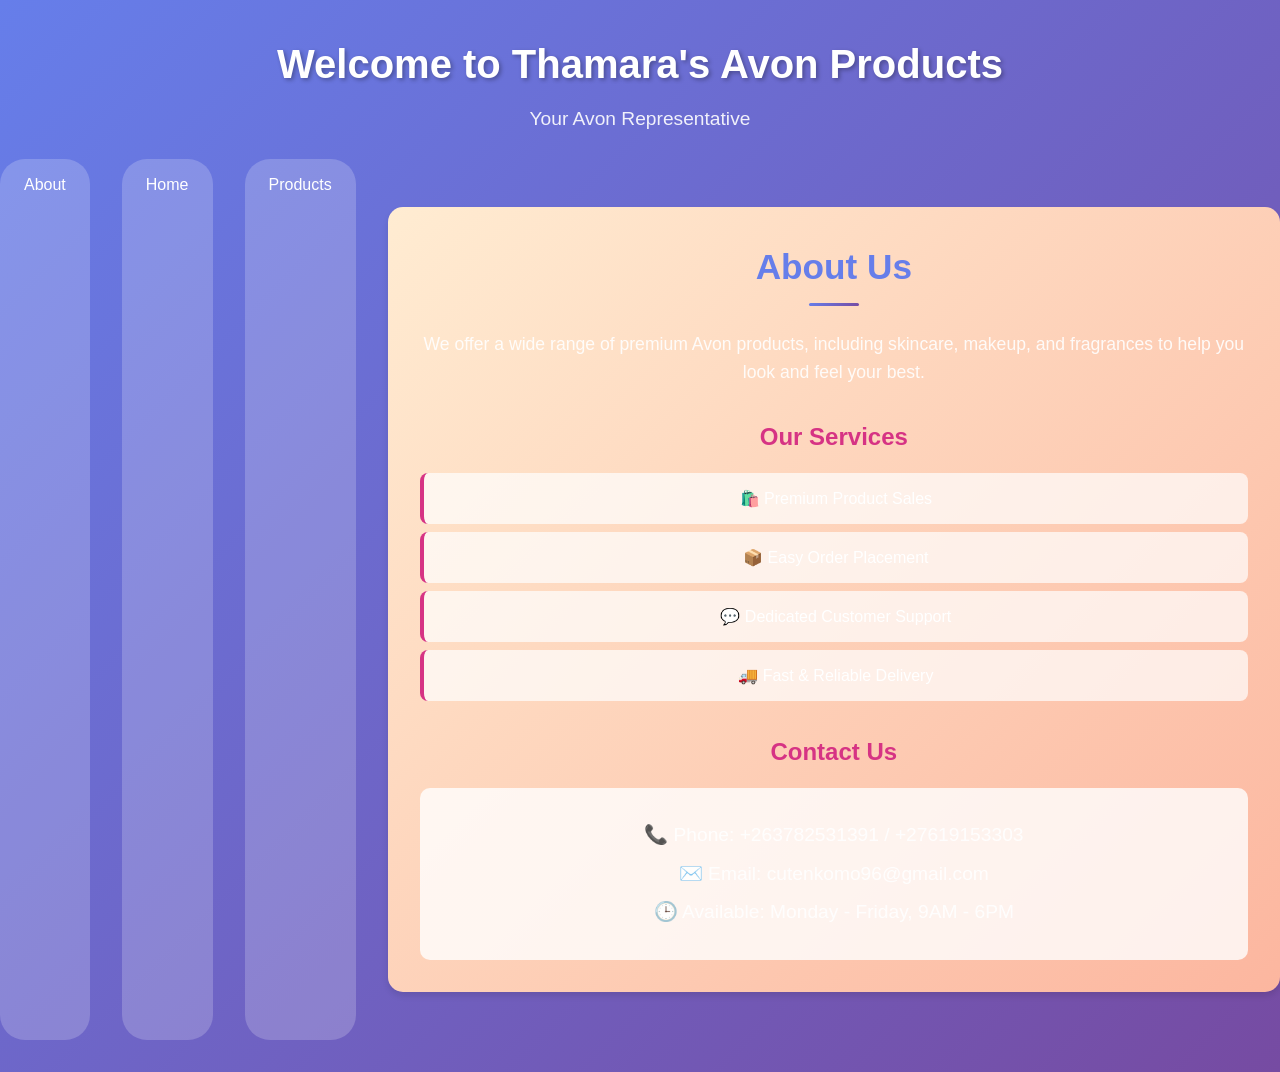
<file: about.html>
<!DOCTYPE html>
<html lang="en">
<head>
    <meta charset="UTF-8">
    <meta http-equiv="X-UA-Compatible" content="IE=edge">
    <meta name="viewport" content="width=device-width, initial-scale=1.0">
    <title>Document</title>
    <link rel="stylesheet" href="style.css">
</head>
 <header>
    <h1>Welcome to Thamara's Avon Products</h1>
    <p>Your Avon Representative</p>

<div id="tabs-top">
     <a href="About.html">About</a> 
     <a href="home.html">Home</a> 
      <a href="products.html">Products</a> 


<body>
        <!-- About Section -->
        <section id="about">
            <h2>About Us</h2>
            <p style="text-align: center; font-size: 1.1rem; margin-bottom: 2rem;">We offer a wide range of premium Avon products, including skincare, makeup, and fragrances to help you look and feel your best.</p>
            
            <h3>Our Services</h3>
            <ul>
                <li>🛍️ Premium Product Sales</li>
                <li>📦 Easy Order Placement</li>
                <li>💬 Dedicated Customer Support</li>
                <li>🚚 Fast & Reliable Delivery</li>
            </ul>
            
            <h3>Contact Us</h3>
            <div class="contact-info">
                <p>📞 Phone: +263782531391 / +27619153303</p>
                <p>✉️ Email: cutenkomo96@gmail.com</p>
                <p>🕒 Available: Monday - Friday, 9AM - 6PM</p>
            </div>
        </section>

</body>
</html>
</file>
<file: style.css>
* {
            margin: 0;
            padding: 0;
            box-sizing: border-box;
        }

        body {
            font-family: 'Arial', sans-serif;
            line-height: 1.6;
            color: #333;
            background: linear-gradient(135deg, #f5f7fa 0%, #c3cfe2 100%);
        }

        /* Header Styles */
        header {
            background: linear-gradient(135deg, #667eea 0%, #764ba2 100%);
            color: white;
            padding: 2rem 0;
            text-align: center;
            box-shadow: 0 4px 6px rgba(0,0,0,0.1);
            position: sticky;
            top: 0;
            z-index: 100;
        }

        header h1 {
            font-size: 2.5rem;
            margin-bottom: 0.5rem;
            text-shadow: 2px 2px 4px rgba(0,0,0,0.3);
        }

        header p {
            font-size: 1.2rem;
            margin-bottom: 1.5rem;
            opacity: 0.9;
        }

        /* Navigation Styles */
        #tabs-top {
            display: flex;
            justify-content: center;
            gap: 2rem;
            margin-top: 1rem;
        }

        #tabs-top a {
            color: white;
            text-decoration: none;
            padding: 0.8rem 1.5rem;
            border-radius: 25px;
            background: rgba(255,255,255,0.2);
            transition: all 0.3s ease;
            font-weight: 500;
        }

        #tabs-top a:hover {
            background: rgba(255,255,255,0.3);
            transform: translateY(-2px);
            box-shadow: 0 4px 8px rgba(0,0,0,0.2);
        }

        /* Main Home Image */
        #main-home {
            text-align: center;
            margin: 2rem 0;
        }

        #main-home img {
            max-width: 100%;
            height: auto;
            border-radius: 15px;
            box-shadow: 0 8px 16px rgba(0,0,0,0.2);
            transition: transform 0.3s ease;
        }

        #main-home img:hover {
            transform: scale(1.02);
        }

        /* Container */
        .container {
            max-width: 1200px;
            margin: 0 auto;
            padding: 0 2rem;
        }

        /* Section Styles */
        section {
            margin: 3rem 0;
            padding: 2rem;
            background: white;
            border-radius: 15px;
            box-shadow: 0 4px 6px rgba(0,0,0,0.1);
        }

        section h2 {
            color: #667eea;
            font-size: 2.2rem;
            margin-bottom: 1.5rem;
            text-align: center;
            position: relative;
        }

        section h2::after {
            content: '';
            display: block;
            width: 50px;
            height: 3px;
            background: linear-gradient(135deg, #667eea 0%, #764ba2 100%);
            margin: 0.5rem auto;
            border-radius: 2px;
        }

        /* About Section */
        #about {
            background: linear-gradient(135deg, #ffecd2 0%, #fcb69f 100%);
        }

        #about h3 {
            color: #d63384;
            font-size: 1.5rem;
            margin: 2rem 0 1rem 0;
        }

        #about ul {
            list-style: none;
            padding-left: 0;
        }

        #about li {
            background: rgba(255,255,255,0.7);
            margin: 0.5rem 0;
            padding: 0.8rem;
            border-radius: 8px;
            border-left: 4px solid #d63384;
            transition: transform 0.2s ease;
        }

        #about li:hover {
            transform: translateX(5px);
        }

        .contact-info {
            background: rgba(255,255,255,0.8);
            padding: 1.5rem;
            border-radius: 10px;
            margin-top: 1rem;
        }

        .contact-info p {
            margin: 0.5rem 0;
            font-weight: 500;
        }

        /* Products Section */
        #products {
            background: white;
        }

        .product-category {
            margin: 3rem 0;
        }

        .product-category h3 {
            color: #764ba2;
            font-size: 1.8rem;
            margin-bottom: 1.5rem;
            text-align: center;
            padding: 1rem;
            background: linear-gradient(135deg, #f093fb 0%, #f5576c 100%);
            color: white;
            border-radius: 10px;
            text-shadow: 1px 1px 2px rgba(0,0,0,0.3);
        }

        .product-grid {
            display: grid;
            grid-template-columns: repeat(auto-fit, minmax(250px, 1fr));
            gap: 2rem;
            margin-top: 2rem;
        }

        .product {
            background: white;
            border-radius: 15px;
            overflow: hidden;
            box-shadow: 0 4px 6px rgba(0,0,0,0.1);
            transition: all 0.3s ease;
            position: relative;
        }

        .product:hover {
            transform: translateY(-5px);
            box-shadow: 0 8px 16px rgba(0,0,0,0.2);
        }

        .product img {
            width: 100%;
            height: 200px;
            object-fit: cover;
            transition: transform 0.3s ease;
        }

        .product:hover img {
            transform: scale(1.05);
        }

        .price {
            position: absolute;
            top: 10px;
            right: 10px;
            background: linear-gradient(135deg, #667eea 0%, #764ba2 100%);
            color: white;
            padding: 0.5rem 1rem;
            border-radius: 20px;
            font-weight: bold;
            font-size: 1.1rem;
            box-shadow: 0 2px 4px rgba(0,0,0,0.2);
        }

        /* Responsive Design */
        @media (max-width: 768px) {
            header h1 {
                font-size: 2rem;
            }

            #tabs-top {
                flex-direction: column;
                align-items: center;
                gap: 1rem;
            }

            #tabs-top a {
                width: 200px;
                text-align: center;
            }

            .product-grid {
                grid-template-columns: repeat(auto-fit, minmax(200px, 1fr));
                gap: 1rem;
            }

            section {
                margin: 2rem 0;
                padding: 1.5rem;
            }
        }

        @media (max-width: 480px) {
            header h1 {
                font-size: 1.5rem;
            }

            header p {
                font-size: 1rem;
            }

            .product-grid {
                grid-template-columns: 1fr;
            }
        }

        /* Smooth scrolling */
        html {
            scroll-behavior: smooth;
        }

        /* Loading animation for images */
        .product img {
            opacity: 0;
            animation: fadeIn 0.5s ease-in-out forwards;
        }

        @keyframes fadeIn {
            to {
                opacity: 1;
            }
        }

        /* Add some sparkle effect */
        .sparkle {
            position: relative;
            overflow: hidden;
        }

        .sparkle::before {
            content: '';
            position: absolute;
            top: -50%;
            left: -50%;
            width: 200%;
            height: 200%;
            background: linear-gradient(45deg, transparent, rgba(255,255,255,0.3), transparent);
            transform: rotate(45deg);
            animation: sparkle 3s infinite;
        }

        @keyframes sparkle {
            0% { transform: translateX(-100%) translateY(-100%) rotate(45deg); }
            100% { transform: translateX(100%) translateY(100%) rotate(45deg); }
        }
</file>
